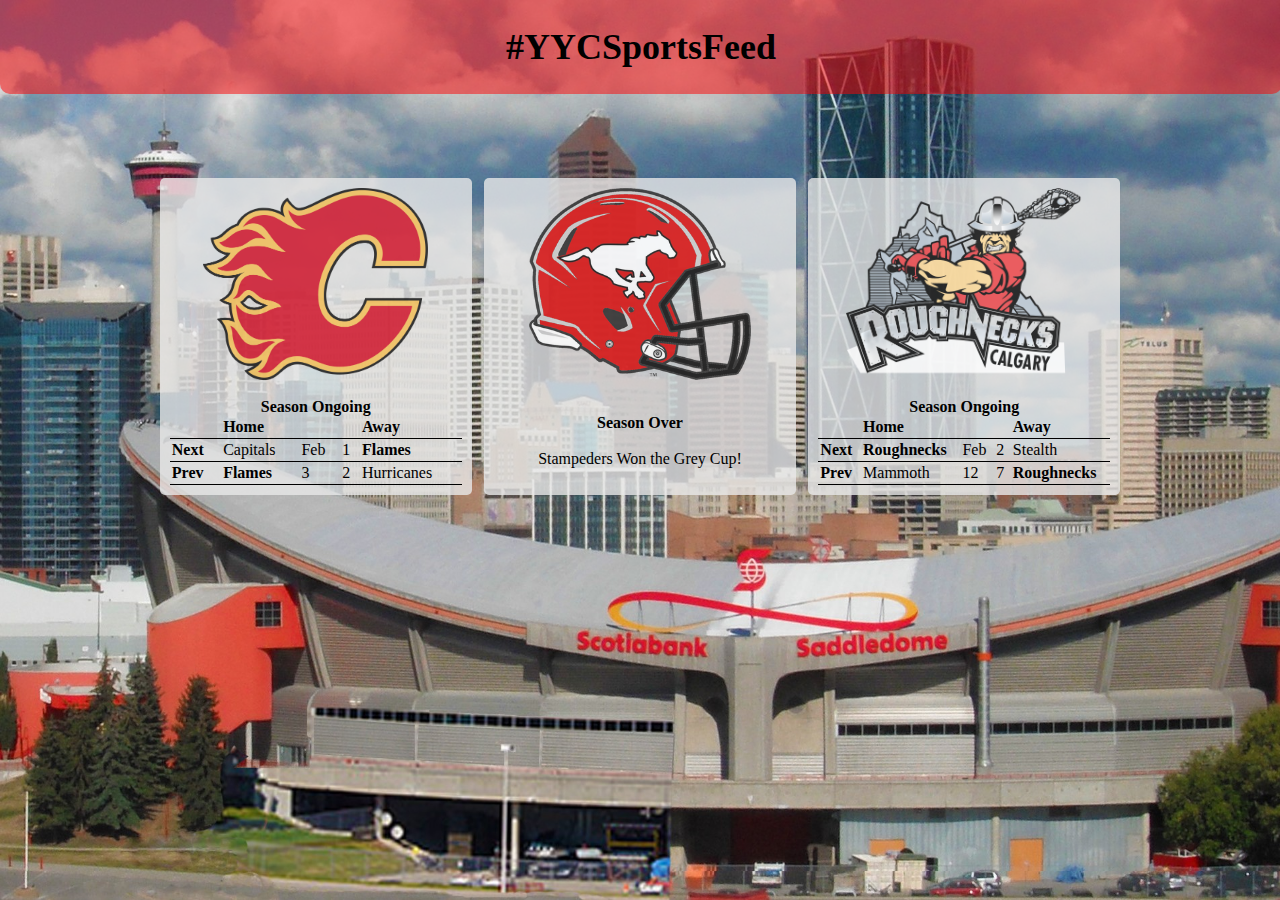
<file: index.html>
﻿<!DOCTYPE html>

<html lang="en" xmlns="http://www.w3.org/1999/xhtml">
<head>
    <link rel="stylesheet" href="MainStyle.css" />
    <link rel="icon" href="Tower_minimal.jpg">
    <meta charset="utf-8" />
    <title>
        #YYCSportsFeed
    </title>
</head>
<body id="index">
    <header>
            <h1><a href="index.html">#YYCSportsFeed</a></h1>
    </header>
    <div class="main" id="top">
        <div class="small"><a><img /></a></div>
    </div>
    <div class="main">
        <a href="Flames.html" class="child">
            <div>
                <img src="images/Flames_Logo.png" alt="Flames Logo" />
                <br /><b>Season Ongoing</b><br />
                <table>
                    <tr>
                        <td></td>
                        <th>Home</th>
                        <td></td>
                        <td></td>
                        <th>Away</th>
                    </tr>
                    <tr>
                        <th>Next</th>
                        <td>Capitals</td>
                        <td>Feb</td>
                        <td>1</td>
                        <td><b>Flames</b></td>
                    </tr>
                    <tr>
                        <th>Prev</th>
                        <td><b>Flames</b></td>
                        <td>3</td>
                        <td>2</td>
                        <td>Hurricanes</td>
                    </tr>
                </table>
        </div>
        </a>
        <a href="Stamps.html" class="child">
            <div >
                <img src="images/Stampeders_Helmet.png" alt="Stamps Logo" />
                <p>
                    <b>Season Over</b><br />
                    <br />Stampeders Won the Grey Cup!
                </p>
            </div>
        </a>
        <a href="Necks.html" class="child">
            <div >
                <img src="images/Roughnecks_logo.png" alt="Rougnecks Logo" />
                <br /><b>Season Ongoing</b><br />
                <table >
                    <tr>
                        <td></td>
                        <th>Home</th>
                        <td></td>
                        <td></td>
                        <th>Away</th>
                    </tr>
                    <tr>
                        <th>Next</th>
                        <td><b>Roughnecks</b></td>
                        <td>Feb</td>
                        <td>2</td>
                        <td>Stealth</td>
                    </tr>
                    <tr>
                        <th>Prev</th>
                        <td>Mammoth</td>
                        <td>12</td>
                        <td>7</td>
                        <td><b>Roughnecks</b></td>
                    </tr>
                </table>
            </div>
        </a>
    </div>
</body>
</html>
</file>
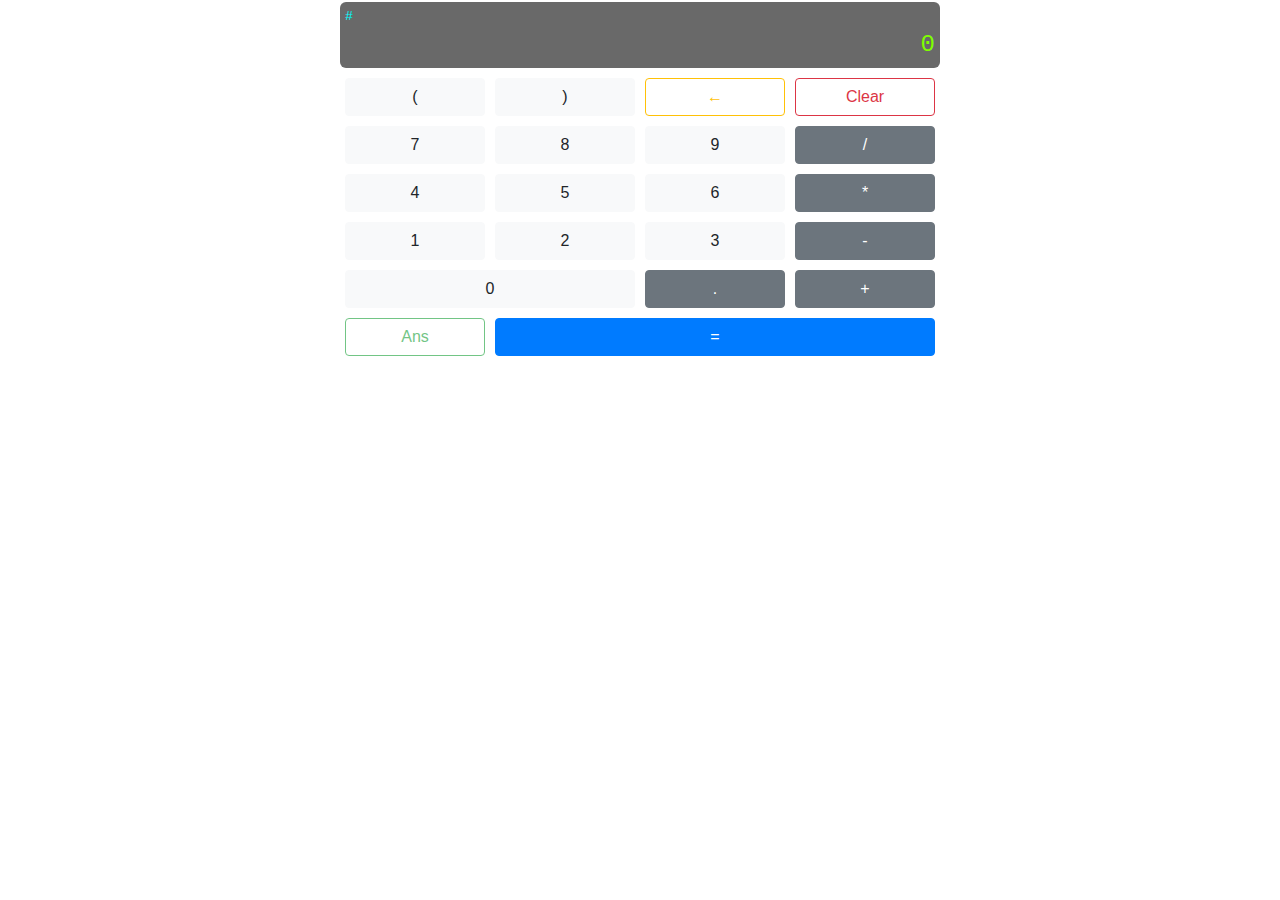
<file: calculator.html>
<!doctype html>
<html lang="en">

  <head>
    <!-- Required meta tags -->
    <meta charset="utf-8">
    <meta name="viewport" content="width=device-width, initial-scale=1, shrink-to-fit=no">

    <!-- Bootstrap CSS -->
    <link rel="stylesheet" href="https://maxcdn.bootstrapcdn.com/bootstrap/4.0.0/css/bootstrap.min.css">
    <link rel="stylesheet" href="calc.css">

    <link rel="icon" href="images/pi.png">

    <title>Math is the universal language</title>
  </head>

  <body>
    <div class="container">
      <div class="row" id="screen">
            <span id="Answer">#</span>
            <div class="col-12" id="input">0</div>
      </div>
      <div class="row">
          <div class="col-3"><button class="btn btn-light btn-block">(</button></div>
          <div class="col-3"><button class="btn btn-light btn-block">)</button></div>
          <div class="col-3"><button class="btn btn-outline-warning btn-block">&larr;</button></div>
          <div class="col-3"><button class="btn btn-outline-danger btn-block">Clear</button></div>
      </div>
      <div class="row">
            <div class="col-3"><button class="btn btn-light btn-block">7</button></div>
            <div class="col-3"><button class="btn btn-light btn-block">8</button></div>
            <div class="col-3"><button class="btn btn-light btn-block">9</button></div>
            <div class="col-3"><button class="btn btn-secondary btn-block">/</button></div>
      </div>
      <div class="row">
            <div class="col-3"><button class="btn btn-light btn-block">4</button></div>
            <div class="col-3"><button class="btn btn-light btn-block">5</button></div>
            <div class="col-3"><button class="btn btn-light btn-block">6</button></div>
            <div class="col-3"><button class="btn btn-secondary btn-block">*</button></div>
      </div>
      <div class="row">
            <div class="col-3"><button class="btn btn-light btn-block">1</button></div>
            <div class="col-3"><button class="btn btn-light btn-block">2</button></div>
            <div class="col-3"><button class="btn btn-light btn-block">3</button></div>
            <div class="col-3"><button class="btn btn-secondary btn-block">-</button></div>
      </div>
      <div class="row">
            <div class="col-6"><button class="btn btn-light btn-block">0</button></div>
            <div class="col-3"><button class="btn btn-secondary btn-block">.</button></div>
            <div class="col-3"><button class="btn btn-secondary btn-block">+</button></div>
      </div>
      <div class="row">
            <div class="col-3"><button id="answerbtn" class="btn btn-outline-success btn-block" disabled>Ans</button></div>
            <div class="col-9"><button class="btn btn-primary btn-block">=</button></div>
      </div>

    </div>
    
    <!-- Optional JavaScript -->
    <!-- jQuery first, then Popper.js, then Bootstrap JS -->
    <script src="https://code.jquery.com/jquery-3.2.1.slim.min.js"></script>
    <script src="https://cdnjs.cloudflare.com/ajax/libs/popper.js/1.12.9/umd/popper.min.js"></script>
    <script src="https://maxcdn.bootstrapcdn.com/bootstrap/4.0.0/js/bootstrap.min.js"></script>

    <script>
      function escapeRegExp(string) {
            return string.replace(/[.*+?^${}()|[\]\\]/g, '\\$&'); // $& means the whole matched string
      }
      $(document).ready(function() {
            let answer = null;
            let numbers = "1234567890";
          $('button').on('click', function(e) {

                let btn_press = e.target.innerHTML;
                let current_input = $("#input")[0].innerHTML;
                let final_letter = current_input[current_input.length -1];
                let btn_is_a_number = -1; //Not a number
                try{
                  btn_is_a_number = numbers.search(btn_press);
                }
                catch(err){
                      btn_is_a_number = -1; //If there's an error it's not a number;
                }
                let final_letter_is_a_number = -1;
                try{
                  final_letter_is_a_number = numbers.search(final_letter);
                }
                catch(err){
                      final_letter_is_a_number = -1; //If there's an error it's not a number;
                }
                console.log(current_input + " Length: " + current_input.length, " Final Letter: " + final_letter + " Answer: " + answer);

                switch(btn_press){
                        case '=':
                              try{
                                    answer = eval(current_input);
                                    console.log(answer);
                                    $("#input")[0].innerHTML = answer;
                                    $("#Answer")[0].innerHTML = current_input + " = " + answer;
                                    $("#answerbtn").removeAttr("disabled");
                                    break;
                              }
                              catch(err){
                                    $("#input")[0].innerHTML = "ERROR";
                                    $("#Answer")[0].innerHTML = current_input + " = " + "ERROR";
                                    $("#answerbtn").attr("disabled", "disabled");
                                    break;
                              }

                              
                        case 'Clear':
                              $("#input")[0].innerHTML = 0;
                              break;
                        case "←":
                              $("#input")[0].innerHTML = current_input.substring(0, current_input.length -1);
                              if(current_input == "ERROR" || $("#input")[0].innerHTML.length == 0){
                                    $("#input")[0].innerHTML = 0;
                              }
                              break;
                        case 'Ans':
                              $("#input").append(answer);
                              break;
                        default:
                              if((current_input === "0" || current_input == "ERROR") && (btn_is_a_number != -1 || btn_press === "(") && btn_press != "."){
                                          $("#input")[0].innerHTML = btn_press; //Can't use current_input cause it's a value not a pointer
                              }
                              else if(btn_press === "(" && (final_letter_is_a_number != -1 || final_letter ===")")){
                                    $("#input").append("*");
                                    $("#input").append(btn_press);
                                    //Didn't put this in the switch statement becuse the 0 replacement needs to be evaluated first
                              }
                              else{
                                    if($("#input")[0].innerHTML.endsWith(")") && btn_is_a_number != -1){
                                          $("#input").append("*");
                                    }
                                    if (current_input == "ERROR"){
                                          $("#input")[0].innerHTML = 0;
                                    }

                                    $("#input").append(btn_press);
                              }
                }
          });
      });
      function endsWithAny(suffixes, string) {
            return suffixes.some(function (suffix) {
                   return string.endsWith(suffix);
                  });
      }
      </script>
  </body>

</html>
</file>
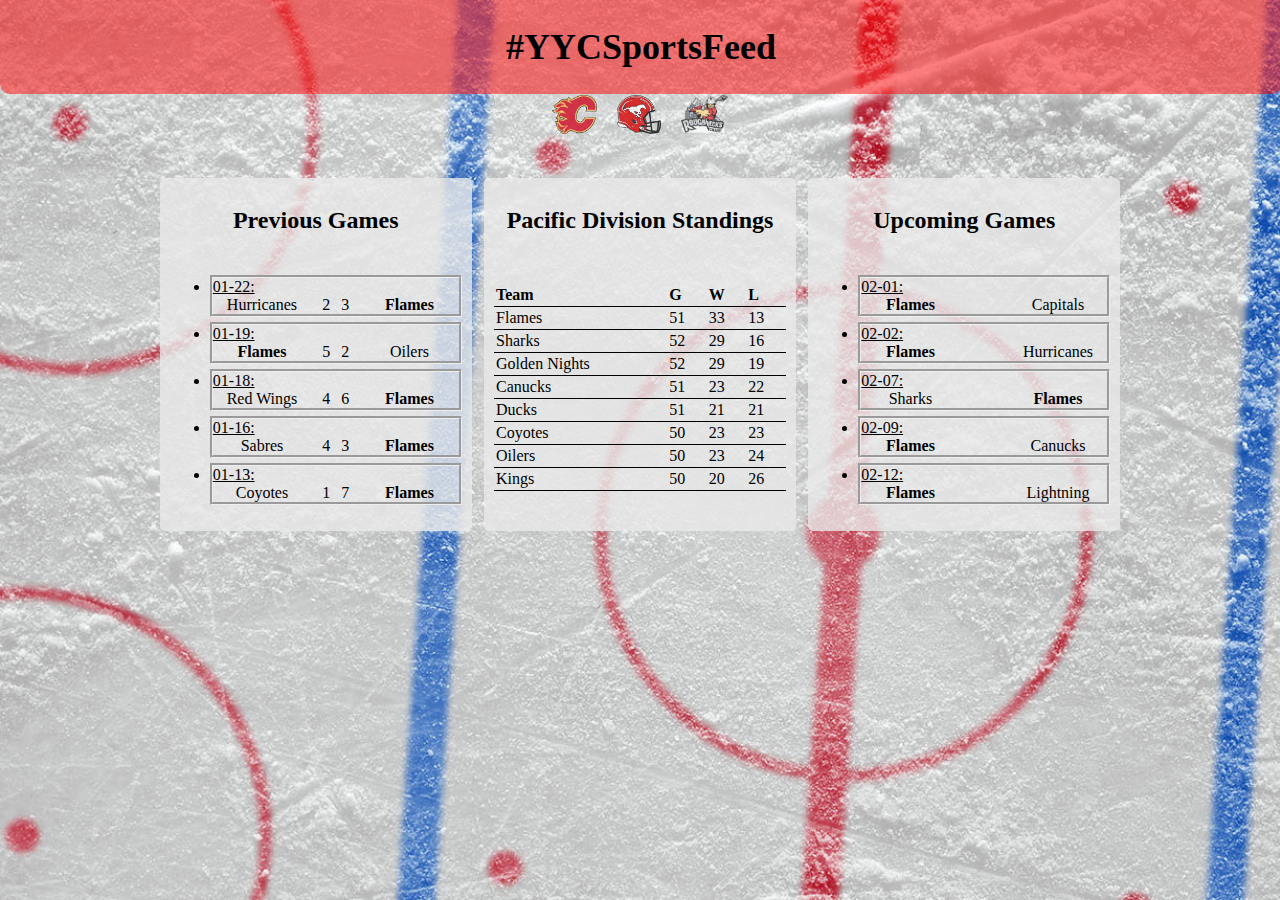
<file: Flames.html>
﻿<!DOCTYPE html>

<html lang="en" xmlns="http://www.w3.org/1999/xhtml">
<head>
    <link rel="stylesheet" href="MainStyle.css" />
    <link rel="icon" href="Tower_minimal.jpg"
    <meta charset="utf-8" />
    <title>
        Flames #YYCSportsFeed
    </title>
</head>
<body id="flames">
    <header>
        <h1><a href="index.html">#YYCSportsFeed</a></h1>
    </header>
    <div class="main" id="top">
        <div class="small">
            <a href="Flames.html">
                <img src="images/Flames_Logo.png" alt="Flames Logo" />
            </a>
        </div>
        <div class="small">
            <a href="Stamps.html">
                <img src="images/Stampeders_Helmet.png" alt="Stamps Logo" />
            </a>
        </div>
        <div class="small">
            <a href="Necks.html">
                <img src="images/Roughnecks_logo.png" alt="Rougnecks Logo" />
            </a>
        </div>
    </div>
    <div class="main">
        <div class="child">
            <h2>Previous Games</h2>
            <ul>
                <li><u>01-22:</u><br />
                    <div id="game">
                        <div id="team">Hurricanes</div> <div>2</div> <div>3</div> <div id="team"><b>Flames</b></div>
                    </div>
                </li>
                <li>
                    <u>01-19:</u><br />
                        <div id="game">
                            <div id="team"><b>Flames</b></div> <div>5</div> <div>2</div> <div id="team">Oilers</div>
                        </div>
                </li>
                <li>
                    <u>01-18:</u><br />
                    <div id="game">
                        <div id="team">Red Wings</div> <div>4</div> <div>6</div> <div id="team"><b>Flames</b></div>
                    </div>
                </li>
                <li>
                    <u>01-16:</u><br />
                    <div id="game">
                        <div id="team">Sabres</div> <div>4</div> <div>3</div> <div id="team"><b>Flames</b></div>
                    </div>
                </li>
                <li>
                    <u>01-13:</u><br />
                    <div id="game">
                        <div id="team">Coyotes</div> <div>1</div> <div>7</div> <div id="team"><b>Flames</b></div>
                    </div>
                </li>
            </ul>
        </div>
        <div class="child">
            <h2>Pacific Division Standings</h2>
            <table >
                <tr>
                    <th>Team</th>
                    <th>G</th>
                    <th>W</th>
                    <th>L</th>
                </tr>
                <tr>
                    <td>Flames</td>
                    <td>51</td>
                    <td>33</td>
                    <td>13</td>
                </tr>
                <tr>
                    <td>Sharks</td>
                    <td>52</td>
                    <td>29</td>
                    <td>16</td>
                </tr>
                <tr>
                    <td>Golden Nights</td>
                    <td>52</td>
                    <td>29</td>
                    <td>19</td>
                </tr>
                <tr>
                    <td>Canucks</td>
                    <td>51</td>
                    <td>23</td>
                    <td>22</td>
                </tr>
                <tr>
                    <td>Ducks</td>
                    <td>51</td>
                    <td>21</td>
                    <td>21</td>
                </tr>
                <tr>
                    <td>Coyotes</td>
                    <td>50</td>
                    <td>23</td>
                    <td>23</td>
                </tr>
                <tr>
                    <td>Oilers</td>
                    <td>50</td>
                    <td>23</td>
                    <td>24</td>
                </tr>
                <tr>
                    <td>Kings</td>
                    <td>50</td>
                    <td>20</td>
                    <td>26</td>
                </tr>
            </table>
        </div>
        <div class="child">
            <h2>Upcoming Games</h2>
            <ul>
                <li>
                    <u>02-01:</u><br />
                    <div id="game"><div id="team"><b>Flames</b></div> <div id="team">Capitals</div></div>
                </li>
                <li>
                    <u>02-02:</u><br />
                    <div id="game"><div id="team"><b>Flames</b></div><div id="team">Hurricanes</div></div>
                </li>
                <li>
                    <u>02-07:</u><br />
                    <div id="game"><div id="team">Sharks</div> <div id="team"><b>Flames</b></div></div>
                </li>
                <li>
                    <u>02-09:</u><br />
                    <div id="game"><div id="team"><b>Flames</b></div> <div id="team">Canucks</div></div>
                </li>
                <li>
                    <u>02-12:</u><br />
                    <div id="game"><div id="team"><b>Flames</b></div> <div id="team">Lightning</div></div>
                </li>
            </ul>
        </div>
    </div>
</body>
</html>
</file>
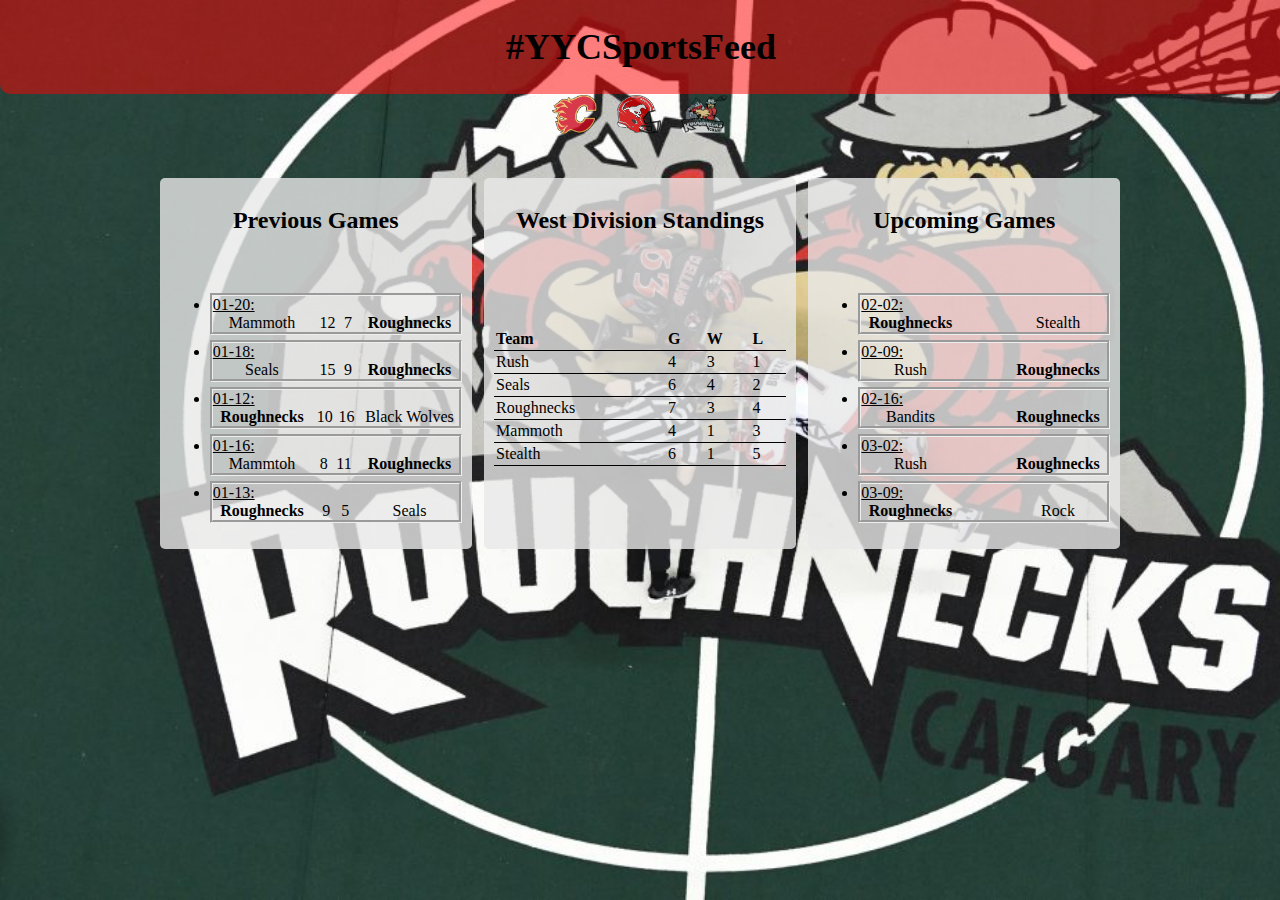
<file: Necks.html>
﻿<!DOCTYPE html>

<html lang="en" xmlns="http://www.w3.org/1999/xhtml">
<head>
    <link rel="stylesheet" href="MainStyle.css" />
    <link rel="icon" href="Tower_minimal.jpg">
    <meta charset="utf-8" />
    <title>
        Roughnecks #YYCSportsFeed
    </title>
</head>
<body id="necks">
    <header>
        <h1><a href="index.html">#YYCSportsFeed</a></h1>

    </header>
    <div class=" main" id="top">
        <div class="small">
            <a href="Flames.html">
                <img src="images/Flames_Logo.png" alt="Flames Logo" />
            </a>
        </div>
        <div class="small">
            <a href="Stamps.html">
                <img src="images/Stampeders_Helmet.png" alt="Stamps Logo" />
            </a>
        </div>
        <div class="small">
            <a href="Necks.html">
                <img src="images/Roughnecks_logo.png" alt="Rougnecks Logo" />
            </a>
        </div>
    </div>
    <div class="main">
        <div class="child">
            <h2>Previous Games</h2>
            <br />
            <ul>
                <li>
                    <u>01-20:</u><br />
                    <div id="game">
                            <div id="team">Mammoth</div> <div>12</div> <div>7</div> <div id="team"><b>Roughnecks</b></div>
                    </div>
                </li>
                <li>
                    <u>01-18:</u><br />
                    <div id="game">
                            <div id="team">Seals</div> <div>15</div><div>9</div><div id="team"><b>Roughnecks</b></div>
                    </div>
                </li>
                <li>
                    <u>01-12:</u><br />
                    <div id="game">
                            <div id="team"><b>Roughnecks</b></div> <div>10</div> <div>16</div><div id="team">Black Wolves</div>
                    </div>
                </li>
                <li>
                    <u>01-16:</u><br />
                   <div id="game">
                       <div id="team">Mammtoh</div> <div>8</div><div>11</div> <div id="team"><b>Roughnecks</b></div>
                    </div>
                </li>
                <li>
                <u>01-13:</u><br />
                    <div id="game"><div id="team"><b>Roughnecks</b></div><div>9</div> <div>5</div> <div id="team">Seals</div></div>
                </li>
            </ul>
        </div>
        <div class="child">
            <h2>West Division Standings</h2>
            <table>
                <tr>
                    <th>Team</th>
                    <th>G</th>
                    <th>W</th>
                    <th>L</th>
                </tr>
                <tr>
                    <td>Rush</td>
                    <td>4</td>
                    <td>3</td>
                    <td>1</td>
                </tr>
                <tr>
                    <td>Seals</td>
                    <td>6</td>
                    <td>4</td>
                    <td>2</td>
                </tr>
                <tr>
                    <td>Roughnecks</td>
                    <td>7</td>
                    <td>3</td>
                    <td>4</td>
                </tr>
                <tr>
                    <td>Mammoth</td>
                    <td>4</td>
                    <td>1</td>
                    <td>3</td>
                </tr>
                <tr>
                    <td>Stealth</td>
                    <td>6</td>
                    <td>1</td>
                    <td>5</td>
                </tr>
            </table>
        </div>
        <div class="child">
            <h2>Upcoming Games</h2>
            <br />
            <ul>
                <li><u>02-02:</u><br />
                    <div id="game"><div id="team"><b>Roughnecks</b></div> <div id="team">Stealth</div></div>
                </li>
                <li><u>02-09:</u><br />
                    <div id="game"><div id="team">Rush</div><div id="team"><b>Roughnecks</b></div></div>
                </li>
                <li><u>02-16:</u><br />
                    <div id="game"><div id="team">Bandits</div> <div id="team"><b>Roughnecks</b></div></div>
                </li>
                <li><u>03-02:</u><br />
                    <div id="game"><div id="team">Rush</div> <div id="team"><b>Roughnecks</b></div></div>
                </li>
                <li><u>03-09:</u><br />
                    <div id="game"><div id="team"><b>Roughnecks</b></div> <div id="team">Rock</div></div>
                </li>
            </ul>
        </div>
    </div>
</body>
</html>
</file>
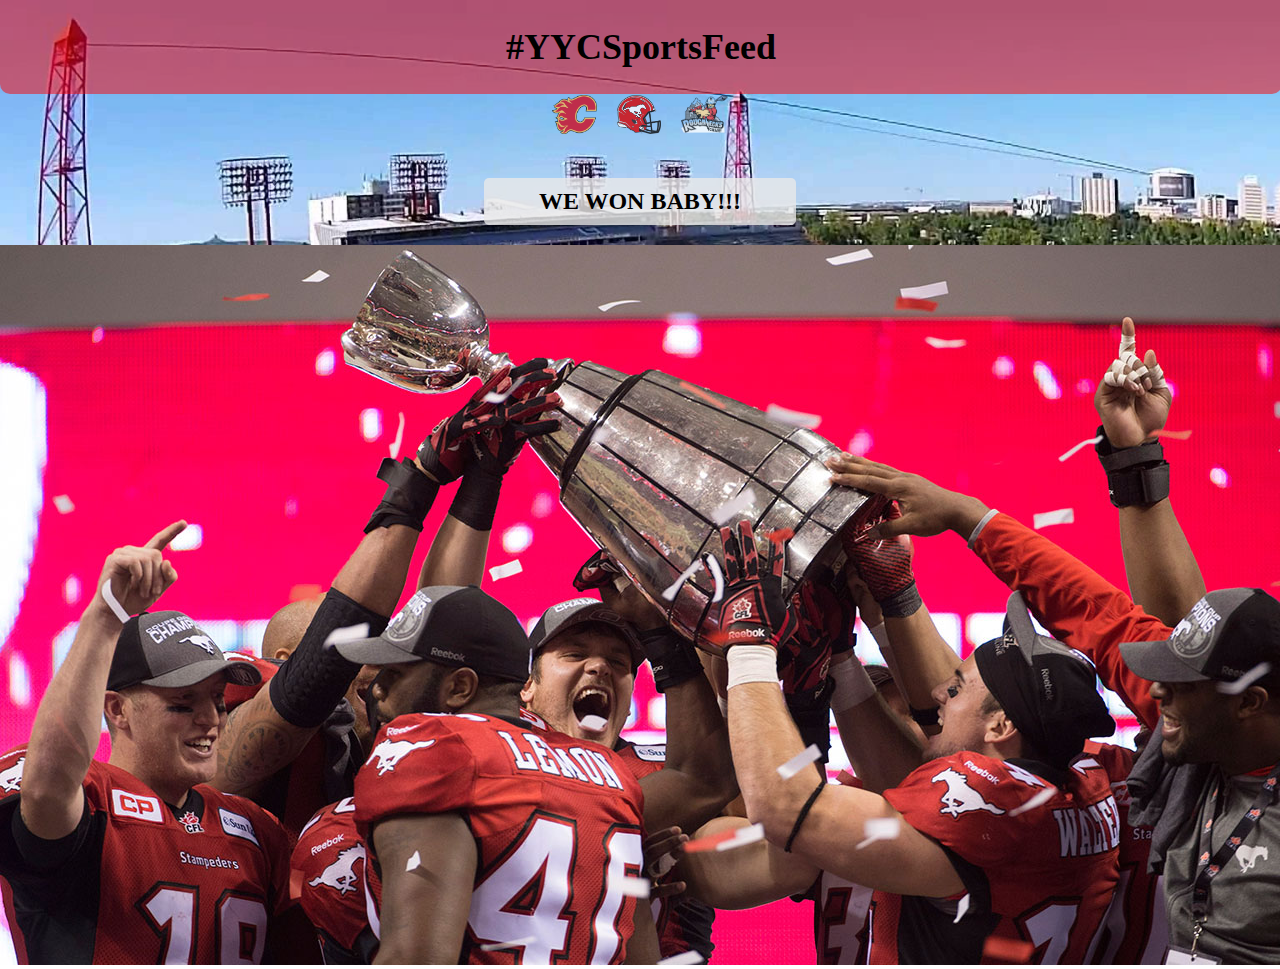
<file: Stamps.html>
﻿<!DOCTYPE html>

<html lang="en" xmlns="http://www.w3.org/1999/xhtml">
<head>
    <link rel="stylesheet" href="MainStyle.css" />
    <link rel="icon" href="Tower_minimal.jpg">
    <meta charset="utf-8" />
    <title>
        STAMPS WON
    </title>
</head>
<body id="stamps">
    <header>
        <h1><a href="index.html">#YYCSportsFeed</a></h1>
    </header>
    <div class="main" id="top">
        <div class="small">
            <a href="Flames.html">
                <img src="images/Flames_Logo.png" alt="Flames Logo" />
            </a>
        </div>
        <div class="small">
            <a href="Stamps.html">
                <img src="images/Stampeders_Helmet.png" alt="Stamps Logo" />
            </a>
        </div>
        <div class="small">
            <a href="Necks.html">
                <img src="images/Roughnecks_logo.png" alt="Rougnecks Logo" />
            </a>
        </div>
    </div>
    <div class=" main">
        <h2 class="child">WE WON BABY!!!</h2>
    </div>
        <img src="images/StampsWin.jpg" alt="The Stamps won the 106th Gray cup in 2018" />
</body>
</html>
</file>
<file: MainStyle.css>
﻿body {
    text-align: center;
    margin:0;
    background-attachment: fixed;
    background-repeat: no-repeat;
    background-size: cover;

}
#flames{
    background-image: url("images/rink_background.jpg");
}
#index{
    background-image: url("images/Calgary_Skyline.jpg");
}
#stamps{
    background-image: url("images/mcmahon_stadium.jpg");
}
#necks{
    background-image: url("images/Roughnecks_bg.jpg");
}
header {
    background-color: rgba(255, 0, 0, 0.5);
    width: 99.85%;
    display: block;
    top: 0px;
    font-size: large;
    /*margin: 4px;*/
    padding: 2px;
    min-height: 40px;
    border-bottom-left-radius: 10px;
    border-bottom-right-radius: 10px;
    /*border-radius: 7pt;*/
    /*justify-content:center;*/
}
.main {
    display: flex;
    flex-direction: row;
    justify-content: space-around;
    margin: 1px;
    margin-left: 12%;
    margin-right: 12%;
}
#top{
    justify-content:center;
}
.child img {
    height:15vw;
    max-width: 100%;
    margin-bottom:5%;
}
.small img{
    height:3vw;
    padding: 0px 10px 0px 10px;
}
.child {
    min-width: 30%;
    margin-top: 4%;
    background: rgba(232, 232, 232, 0.8);
    padding: 10px;
    border-radius: 5px;
    display: flex;
    flex-direction: column;
}
table {
    border-collapse: collapse;
    margin: auto;
    text-align: left;
    word-break: break-word;
    width: 100%;
}
td, th {
    border-bottom: 1px solid #000000;
    padding:2px;
    padding-right:5px;
}
a:link, a:visited{
    text-decoration:#000000;
    color:#000000;
}
a:hover img{
    opacity: 1;
}
h1 a:hover{
    border: dashed 2px #ff0000;
}
a img{
    opacity:0.8;
}
li {
    margin-top:5px;
    border:groove;
    text-align:left;
}
li u{
    float:left;
}
#game {
    display: flex;
    flex-direction: row;
    justify-content: space-between;
    align-items: center;
    text-align:center;
}
#team{
    width:40%;
}
</file>
<file: calc.css>
.col-3, .col-6, .col-12, .col-1, .col-2, .col-9 {
    padding-top:10px;
    padding-left: 5px;
    padding-right: 5px;
}

#screen{
    text-align: right;
    font-family: 'Courier New', Courier, monospace;
    background: dimgray;
    color: chartreuse;
    padding: 5px;
    border-radius: 6px;
    margin-top: 2px;
    overflow: auto;
}
#input{
    padding: 0;
    font-size: 18pt;
}
#Answer{
    font-size: 10pt;
    color: cyan;
}
.container{
        max-width: 600px;
}
@media screen and (max-height: 375px){
    .col-3, .col-6, .col-12, .col-1, .col-2, .col-9 {
        padding-top: 2px;
        padding-left: 5px;
        padding-right: 5px;
    }
}
</file>
